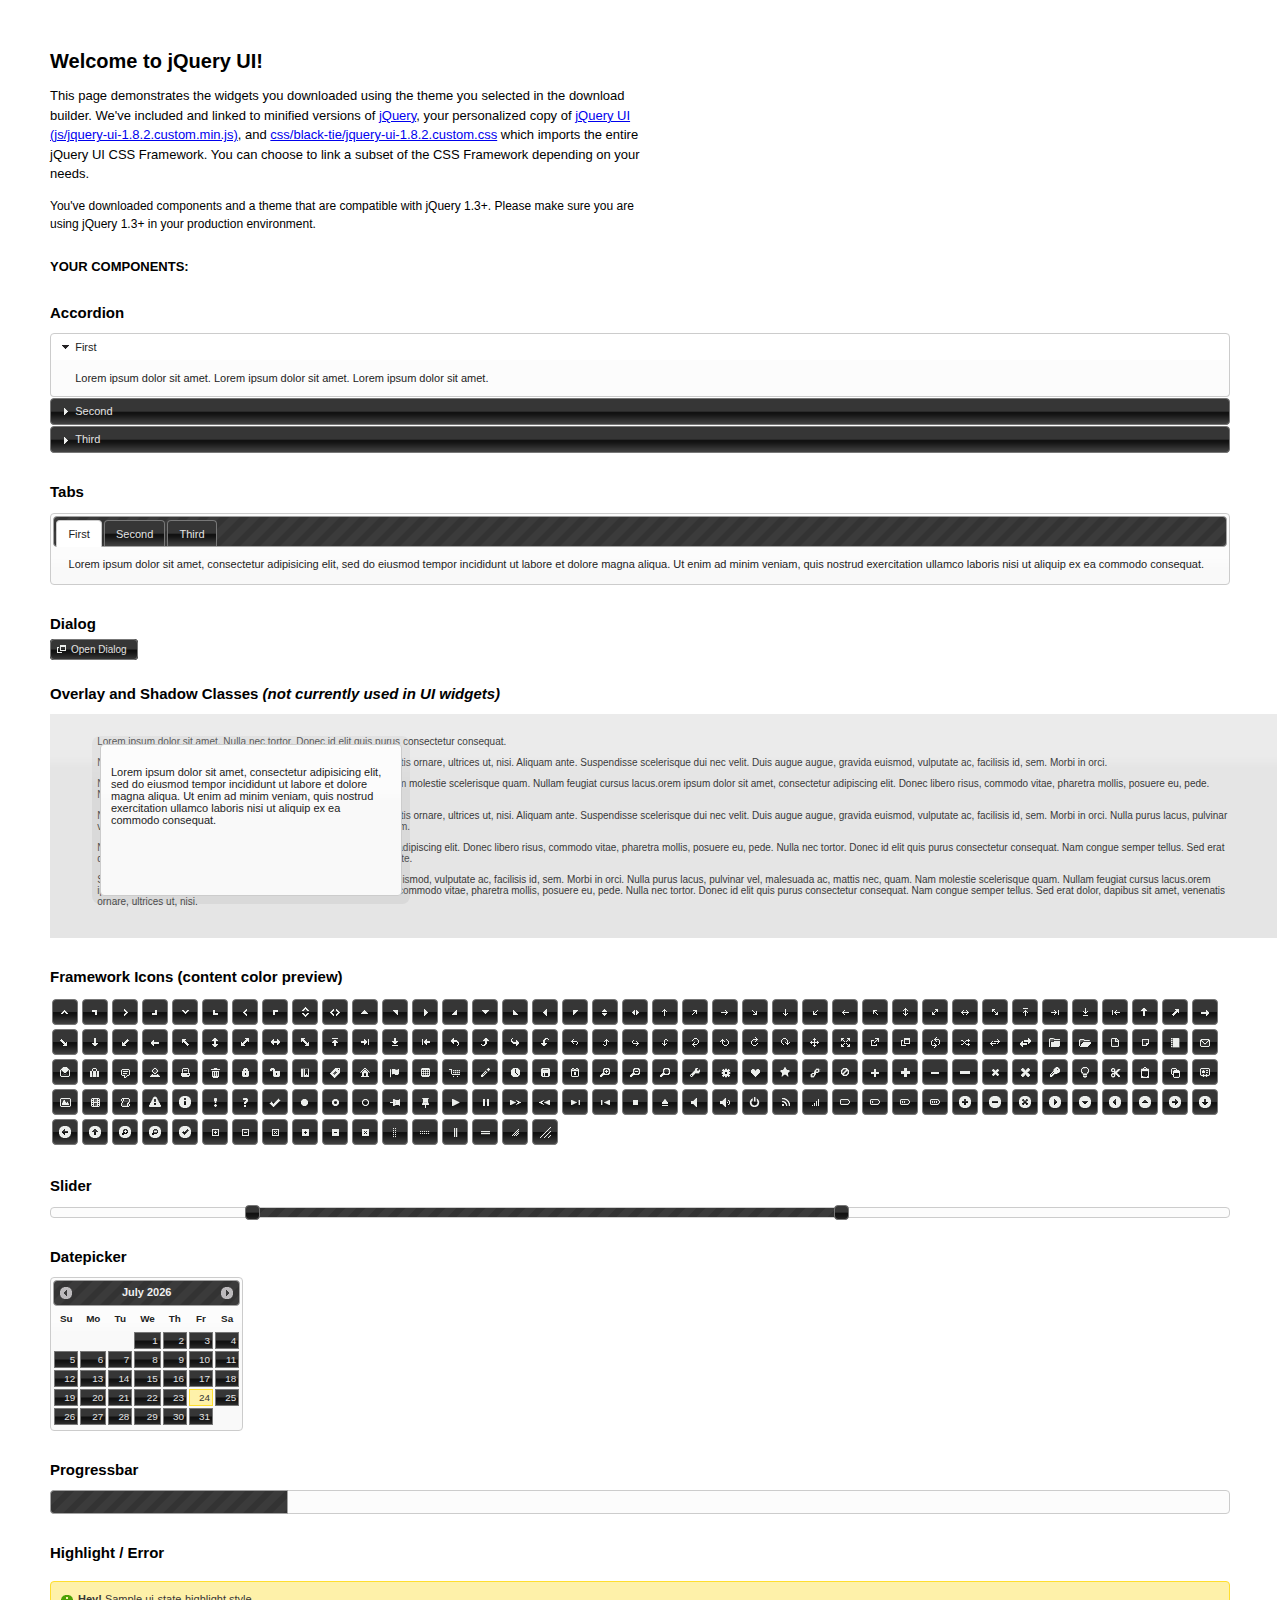
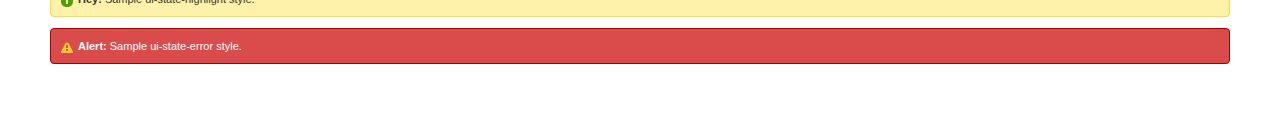
<file: jquery-ui.html>
<!DOCTYPE html>
<html>
	<head>
		<meta http-equiv="Content-Type" content="text/html; charset=iso-8859-1" />
		<title>jQuery UI Example Page</title>
		<link type="text/css" href="css/black-tie/jquery-ui-1.8.2.custom.css" rel="stylesheet" />	
		<script src="js/lib/jquery-1.4.2.js" type="text/javascript" charset="utf-8"></script>
		<script type="text/javascript" src="js/lib/jquery-ui-1.8.2.custom.min.js"></script>
		<script type="text/javascript">
			$(function(){

				// Accordion
				$("#accordion").accordion({ header: "h3" });
	
				// Tabs
				$('#tabs').tabs();
	

				// Dialog			
				$('#dialog').dialog({
					autoOpen: false,
					width: 600,
					buttons: {
						"Ok": function() { 
							$(this).dialog("close"); 
						}, 
						"Cancel": function() { 
							$(this).dialog("close"); 
						} 
					}
				});
				
				// Dialog Link
				$('#dialog_link').click(function(){
					$('#dialog').dialog('open');
					return false;
				});

				// Datepicker
				$('#datepicker').datepicker({
					inline: true
				});
				
				// Slider
				$('#slider').slider({
					range: true,
					values: [17, 67]
				});
				
				// Progressbar
				$("#progressbar").progressbar({
					value: 20 
				});
				
				//hover states on the static widgets
				$('#dialog_link, ul#icons li').hover(
					function() { $(this).addClass('ui-state-hover'); }, 
					function() { $(this).removeClass('ui-state-hover'); }
				);
				
			});
		</script>
		<style type="text/css">
			/*demo page css*/
			body{ font: 62.5% "Trebuchet MS", sans-serif; margin: 50px;}
			.demoHeaders { margin-top: 2em; }
			#dialog_link {padding: .4em 1em .4em 20px;text-decoration: none;position: relative;}
			#dialog_link span.ui-icon {margin: 0 5px 0 0;position: absolute;left: .2em;top: 50%;margin-top: -8px;}
			ul#icons {margin: 0; padding: 0;}
			ul#icons li {margin: 2px; position: relative; padding: 4px 0; cursor: pointer; float: left;  list-style: none;}
			ul#icons span.ui-icon {float: left; margin: 0 4px;}
		</style>	
	</head>
	<body>
	<h1>Welcome to jQuery UI!</h1>
	<p style="font-size: 1.3em; line-height: 1.5; margin: 1em 0; width: 50%;">This page demonstrates the widgets you downloaded using the theme you selected in the download builder. We've included and linked to minified versions of <a href="js/jquery-1.4.2.min.js">jQuery</a>, your personalized copy of <a href="js/jquery-ui-1.8.2.custom.min.js">jQuery UI (js/jquery-ui-1.8.2.custom.min.js)</a>, and <a href="css/black-tie/jquery-ui-1.8.2.custom.css">css/black-tie/jquery-ui-1.8.2.custom.css</a> which imports the entire jQuery UI CSS Framework. You can choose to link a subset of the CSS Framework depending on your needs. </p>
	<p style="font-size: 1.2em; line-height: 1.5; margin: 1em 0; width: 50%;">You've downloaded components and a theme that are compatible with jQuery 1.3+. Please make sure you are using jQuery 1.3+ in your production environment.</p>	

	<p style="font-weight: bold; margin: 2em 0 1em; font-size: 1.3em;">YOUR COMPONENTS:</p>
		
		<!-- Accordion -->
		<h2 class="demoHeaders">Accordion</h2>
		<div id="accordion">
			<div>
				<h3><a href="#">First</a></h3>
				<div>Lorem ipsum dolor sit amet. Lorem ipsum dolor sit amet. Lorem ipsum dolor sit amet.</div>
			</div>
			<div>
				<h3><a href="#">Second</a></h3>
				<div>Phasellus mattis tincidunt nibh.</div>
			</div>
			<div>
				<h3><a href="#">Third</a></h3>
				<div>Nam dui erat, auctor a, dignissim quis.</div>
			</div>
		</div>
	
		<!-- Tabs -->
		<h2 class="demoHeaders">Tabs</h2>
		<div id="tabs">
			<ul>
				<li><a href="#tabs-1">First</a></li>
				<li><a href="#tabs-2">Second</a></li>
				<li><a href="#tabs-3">Third</a></li>
			</ul>
			<div id="tabs-1">Lorem ipsum dolor sit amet, consectetur adipisicing elit, sed do eiusmod tempor incididunt ut labore et dolore magna aliqua. Ut enim ad minim veniam, quis nostrud exercitation ullamco laboris nisi ut aliquip ex ea commodo consequat.</div>
			<div id="tabs-2">Phasellus mattis tincidunt nibh. Cras orci urna, blandit id, pretium vel, aliquet ornare, felis. Maecenas scelerisque sem non nisl. Fusce sed lorem in enim dictum bibendum.</div>
			<div id="tabs-3">Nam dui erat, auctor a, dignissim quis, sollicitudin eu, felis. Pellentesque nisi urna, interdum eget, sagittis et, consequat vestibulum, lacus. Mauris porttitor ullamcorper augue.</div>
		</div>
	
		<!-- Dialog NOTE: Dialog is not generated by UI in this demo so it can be visually styled in themeroller-->
		<h2 class="demoHeaders">Dialog</h2>
		<p><a href="#" id="dialog_link" class="ui-state-default ui-corner-all"><span class="ui-icon ui-icon-newwin"></span>Open Dialog</a></p>
		
		
		<h2 class="demoHeaders">Overlay and Shadow Classes <em>(not currently used in UI widgets)</em></h2>
		<div style="position: relative; width: 96%; height: 200px; padding:1% 4%; overflow:hidden;" class="fakewindowcontain">
			<p>Lorem ipsum dolor sit amet,  Nulla nec tortor. Donec id elit quis purus consectetur consequat. </p><p>Nam congue semper tellus. Sed erat dolor, dapibus sit amet, venenatis ornare, ultrices ut, nisi. Aliquam ante. Suspendisse scelerisque dui nec velit. Duis augue augue, gravida euismod, vulputate ac, facilisis id, sem. Morbi in orci. </p><p>Nulla purus lacus, pulvinar vel, malesuada ac, mattis nec, quam. Nam molestie scelerisque quam. Nullam feugiat cursus lacus.orem ipsum dolor sit amet, consectetur adipiscing elit. Donec libero risus, commodo vitae, pharetra mollis, posuere eu, pede. Nulla nec tortor. Donec id elit quis purus consectetur consequat. </p><p>Nam congue semper tellus. Sed erat dolor, dapibus sit amet, venenatis ornare, ultrices ut, nisi. Aliquam ante. Suspendisse scelerisque dui nec velit. Duis augue augue, gravida euismod, vulputate ac, facilisis id, sem. Morbi in orci. Nulla purus lacus, pulvinar vel, malesuada ac, mattis nec, quam. Nam molestie scelerisque quam. </p><p>Nullam feugiat cursus lacus.orem ipsum dolor sit amet, consectetur adipiscing elit. Donec libero risus, commodo vitae, pharetra mollis, posuere eu, pede. Nulla nec tortor. Donec id elit quis purus consectetur consequat. Nam congue semper tellus. Sed erat dolor, dapibus sit amet, venenatis ornare, ultrices ut, nisi. Aliquam ante. </p><p>Suspendisse scelerisque dui nec velit. Duis augue augue, gravida euismod, vulputate ac, facilisis id, sem. Morbi in orci. Nulla purus lacus, pulvinar vel, malesuada ac, mattis nec, quam. Nam molestie scelerisque quam. Nullam feugiat cursus lacus.orem ipsum dolor sit amet, consectetur adipiscing elit. Donec libero risus, commodo vitae, pharetra mollis, posuere eu, pede. Nulla nec tortor. Donec id elit quis purus consectetur consequat. Nam congue semper tellus. Sed erat dolor, dapibus sit amet, venenatis ornare, ultrices ut, nisi. </p>
			
			<!-- ui-dialog -->
			<div class="ui-overlay"><div class="ui-widget-overlay"></div><div class="ui-widget-shadow ui-corner-all" style="width: 302px; height: 152px; position: absolute; left: 50px; top: 30px;"></div></div>
			<div style="position: absolute; width: 280px; height: 130px;left: 50px; top: 30px; padding: 10px;" class="ui-widget ui-widget-content ui-corner-all">
				<div class="ui-dialog-content ui-widget-content" style="background: none; border: 0;">
					<p>Lorem ipsum dolor sit amet, consectetur adipisicing elit, sed do eiusmod tempor incididunt ut labore et dolore magna aliqua. Ut enim ad minim veniam, quis nostrud exercitation ullamco laboris nisi ut aliquip ex ea commodo consequat.</p>
				</div>
			</div>
		
		</div>

		
		<!-- ui-dialog -->
		<div id="dialog" title="Dialog Title">
			<p>Lorem ipsum dolor sit amet, consectetur adipisicing elit, sed do eiusmod tempor incididunt ut labore et dolore magna aliqua. Ut enim ad minim veniam, quis nostrud exercitation ullamco laboris nisi ut aliquip ex ea commodo consequat.</p>
		</div>
			
				
				
		<h2 class="demoHeaders">Framework Icons (content color preview)</h2>
		<ul id="icons" class="ui-widget ui-helper-clearfix">
		
		<li class="ui-state-default ui-corner-all" title=".ui-icon-carat-1-n"><span class="ui-icon ui-icon-carat-1-n"></span></li>
		<li class="ui-state-default ui-corner-all" title=".ui-icon-carat-1-ne"><span class="ui-icon ui-icon-carat-1-ne"></span></li>
		<li class="ui-state-default ui-corner-all" title=".ui-icon-carat-1-e"><span class="ui-icon ui-icon-carat-1-e"></span></li>
		
		<li class="ui-state-default ui-corner-all" title=".ui-icon-carat-1-se"><span class="ui-icon ui-icon-carat-1-se"></span></li>
		<li class="ui-state-default ui-corner-all" title=".ui-icon-carat-1-s"><span class="ui-icon ui-icon-carat-1-s"></span></li>
		<li class="ui-state-default ui-corner-all" title=".ui-icon-carat-1-sw"><span class="ui-icon ui-icon-carat-1-sw"></span></li>
		<li class="ui-state-default ui-corner-all" title=".ui-icon-carat-1-w"><span class="ui-icon ui-icon-carat-1-w"></span></li>
		<li class="ui-state-default ui-corner-all" title=".ui-icon-carat-1-nw"><span class="ui-icon ui-icon-carat-1-nw"></span></li>
		<li class="ui-state-default ui-corner-all" title=".ui-icon-carat-2-n-s"><span class="ui-icon ui-icon-carat-2-n-s"></span></li>
		<li class="ui-state-default ui-corner-all" title=".ui-icon-carat-2-e-w"><span class="ui-icon ui-icon-carat-2-e-w"></span></li>
		<li class="ui-state-default ui-corner-all" title=".ui-icon-triangle-1-n"><span class="ui-icon ui-icon-triangle-1-n"></span></li>
		<li class="ui-state-default ui-corner-all" title=".ui-icon-triangle-1-ne"><span class="ui-icon ui-icon-triangle-1-ne"></span></li>
		
		<li class="ui-state-default ui-corner-all" title=".ui-icon-triangle-1-e"><span class="ui-icon ui-icon-triangle-1-e"></span></li>
		<li class="ui-state-default ui-corner-all" title=".ui-icon-triangle-1-se"><span class="ui-icon ui-icon-triangle-1-se"></span></li>
		<li class="ui-state-default ui-corner-all" title=".ui-icon-triangle-1-s"><span class="ui-icon ui-icon-triangle-1-s"></span></li>
		<li class="ui-state-default ui-corner-all" title=".ui-icon-triangle-1-sw"><span class="ui-icon ui-icon-triangle-1-sw"></span></li>
		<li class="ui-state-default ui-corner-all" title=".ui-icon-triangle-1-w"><span class="ui-icon ui-icon-triangle-1-w"></span></li>
		<li class="ui-state-default ui-corner-all" title=".ui-icon-triangle-1-nw"><span class="ui-icon ui-icon-triangle-1-nw"></span></li>
		<li class="ui-state-default ui-corner-all" title=".ui-icon-triangle-2-n-s"><span class="ui-icon ui-icon-triangle-2-n-s"></span></li>
		<li class="ui-state-default ui-corner-all" title=".ui-icon-triangle-2-e-w"><span class="ui-icon ui-icon-triangle-2-e-w"></span></li>
		<li class="ui-state-default ui-corner-all" title=".ui-icon-arrow-1-n"><span class="ui-icon ui-icon-arrow-1-n"></span></li>
		
		<li class="ui-state-default ui-corner-all" title=".ui-icon-arrow-1-ne"><span class="ui-icon ui-icon-arrow-1-ne"></span></li>
		<li class="ui-state-default ui-corner-all" title=".ui-icon-arrow-1-e"><span class="ui-icon ui-icon-arrow-1-e"></span></li>
		<li class="ui-state-default ui-corner-all" title=".ui-icon-arrow-1-se"><span class="ui-icon ui-icon-arrow-1-se"></span></li>
		<li class="ui-state-default ui-corner-all" title=".ui-icon-arrow-1-s"><span class="ui-icon ui-icon-arrow-1-s"></span></li>
		<li class="ui-state-default ui-corner-all" title=".ui-icon-arrow-1-sw"><span class="ui-icon ui-icon-arrow-1-sw"></span></li>
		<li class="ui-state-default ui-corner-all" title=".ui-icon-arrow-1-w"><span class="ui-icon ui-icon-arrow-1-w"></span></li>
		<li class="ui-state-default ui-corner-all" title=".ui-icon-arrow-1-nw"><span class="ui-icon ui-icon-arrow-1-nw"></span></li>
		<li class="ui-state-default ui-corner-all" title=".ui-icon-arrow-2-n-s"><span class="ui-icon ui-icon-arrow-2-n-s"></span></li>
		<li class="ui-state-default ui-corner-all" title=".ui-icon-arrow-2-ne-sw"><span class="ui-icon ui-icon-arrow-2-ne-sw"></span></li>
		
		<li class="ui-state-default ui-corner-all" title=".ui-icon-arrow-2-e-w"><span class="ui-icon ui-icon-arrow-2-e-w"></span></li>
		<li class="ui-state-default ui-corner-all" title=".ui-icon-arrow-2-se-nw"><span class="ui-icon ui-icon-arrow-2-se-nw"></span></li>
		<li class="ui-state-default ui-corner-all" title=".ui-icon-arrowstop-1-n"><span class="ui-icon ui-icon-arrowstop-1-n"></span></li>
		<li class="ui-state-default ui-corner-all" title=".ui-icon-arrowstop-1-e"><span class="ui-icon ui-icon-arrowstop-1-e"></span></li>
		<li class="ui-state-default ui-corner-all" title=".ui-icon-arrowstop-1-s"><span class="ui-icon ui-icon-arrowstop-1-s"></span></li>
		<li class="ui-state-default ui-corner-all" title=".ui-icon-arrowstop-1-w"><span class="ui-icon ui-icon-arrowstop-1-w"></span></li>
		<li class="ui-state-default ui-corner-all" title=".ui-icon-arrowthick-1-n"><span class="ui-icon ui-icon-arrowthick-1-n"></span></li>
		<li class="ui-state-default ui-corner-all" title=".ui-icon-arrowthick-1-ne"><span class="ui-icon ui-icon-arrowthick-1-ne"></span></li>
		<li class="ui-state-default ui-corner-all" title=".ui-icon-arrowthick-1-e"><span class="ui-icon ui-icon-arrowthick-1-e"></span></li>
		
		<li class="ui-state-default ui-corner-all" title=".ui-icon-arrowthick-1-se"><span class="ui-icon ui-icon-arrowthick-1-se"></span></li>
		<li class="ui-state-default ui-corner-all" title=".ui-icon-arrowthick-1-s"><span class="ui-icon ui-icon-arrowthick-1-s"></span></li>
		<li class="ui-state-default ui-corner-all" title=".ui-icon-arrowthick-1-sw"><span class="ui-icon ui-icon-arrowthick-1-sw"></span></li>
		<li class="ui-state-default ui-corner-all" title=".ui-icon-arrowthick-1-w"><span class="ui-icon ui-icon-arrowthick-1-w"></span></li>
		<li class="ui-state-default ui-corner-all" title=".ui-icon-arrowthick-1-nw"><span class="ui-icon ui-icon-arrowthick-1-nw"></span></li>
		<li class="ui-state-default ui-corner-all" title=".ui-icon-arrowthick-2-n-s"><span class="ui-icon ui-icon-arrowthick-2-n-s"></span></li>
		<li class="ui-state-default ui-corner-all" title=".ui-icon-arrowthick-2-ne-sw"><span class="ui-icon ui-icon-arrowthick-2-ne-sw"></span></li>
		<li class="ui-state-default ui-corner-all" title=".ui-icon-arrowthick-2-e-w"><span class="ui-icon ui-icon-arrowthick-2-e-w"></span></li>
		<li class="ui-state-default ui-corner-all" title=".ui-icon-arrowthick-2-se-nw"><span class="ui-icon ui-icon-arrowthick-2-se-nw"></span></li>
		
		<li class="ui-state-default ui-corner-all" title=".ui-icon-arrowthickstop-1-n"><span class="ui-icon ui-icon-arrowthickstop-1-n"></span></li>
		<li class="ui-state-default ui-corner-all" title=".ui-icon-arrowthickstop-1-e"><span class="ui-icon ui-icon-arrowthickstop-1-e"></span></li>
		<li class="ui-state-default ui-corner-all" title=".ui-icon-arrowthickstop-1-s"><span class="ui-icon ui-icon-arrowthickstop-1-s"></span></li>
		<li class="ui-state-default ui-corner-all" title=".ui-icon-arrowthickstop-1-w"><span class="ui-icon ui-icon-arrowthickstop-1-w"></span></li>
		<li class="ui-state-default ui-corner-all" title=".ui-icon-arrowreturnthick-1-w"><span class="ui-icon ui-icon-arrowreturnthick-1-w"></span></li>
		<li class="ui-state-default ui-corner-all" title=".ui-icon-arrowreturnthick-1-n"><span class="ui-icon ui-icon-arrowreturnthick-1-n"></span></li>
		<li class="ui-state-default ui-corner-all" title=".ui-icon-arrowreturnthick-1-e"><span class="ui-icon ui-icon-arrowreturnthick-1-e"></span></li>
		<li class="ui-state-default ui-corner-all" title=".ui-icon-arrowreturnthick-1-s"><span class="ui-icon ui-icon-arrowreturnthick-1-s"></span></li>
		<li class="ui-state-default ui-corner-all" title=".ui-icon-arrowreturn-1-w"><span class="ui-icon ui-icon-arrowreturn-1-w"></span></li>
		
		<li class="ui-state-default ui-corner-all" title=".ui-icon-arrowreturn-1-n"><span class="ui-icon ui-icon-arrowreturn-1-n"></span></li>
		<li class="ui-state-default ui-corner-all" title=".ui-icon-arrowreturn-1-e"><span class="ui-icon ui-icon-arrowreturn-1-e"></span></li>
		<li class="ui-state-default ui-corner-all" title=".ui-icon-arrowreturn-1-s"><span class="ui-icon ui-icon-arrowreturn-1-s"></span></li>
		<li class="ui-state-default ui-corner-all" title=".ui-icon-arrowrefresh-1-w"><span class="ui-icon ui-icon-arrowrefresh-1-w"></span></li>
		<li class="ui-state-default ui-corner-all" title=".ui-icon-arrowrefresh-1-n"><span class="ui-icon ui-icon-arrowrefresh-1-n"></span></li>
		<li class="ui-state-default ui-corner-all" title=".ui-icon-arrowrefresh-1-e"><span class="ui-icon ui-icon-arrowrefresh-1-e"></span></li>
		<li class="ui-state-default ui-corner-all" title=".ui-icon-arrowrefresh-1-s"><span class="ui-icon ui-icon-arrowrefresh-1-s"></span></li>
		<li class="ui-state-default ui-corner-all" title=".ui-icon-arrow-4"><span class="ui-icon ui-icon-arrow-4"></span></li>
		<li class="ui-state-default ui-corner-all" title=".ui-icon-arrow-4-diag"><span class="ui-icon ui-icon-arrow-4-diag"></span></li>
		
		<li class="ui-state-default ui-corner-all" title=".ui-icon-extlink"><span class="ui-icon ui-icon-extlink"></span></li>
		<li class="ui-state-default ui-corner-all" title=".ui-icon-newwin"><span class="ui-icon ui-icon-newwin"></span></li>
		<li class="ui-state-default ui-corner-all" title=".ui-icon-refresh"><span class="ui-icon ui-icon-refresh"></span></li>
		<li class="ui-state-default ui-corner-all" title=".ui-icon-shuffle"><span class="ui-icon ui-icon-shuffle"></span></li>
		<li class="ui-state-default ui-corner-all" title=".ui-icon-transfer-e-w"><span class="ui-icon ui-icon-transfer-e-w"></span></li>
		<li class="ui-state-default ui-corner-all" title=".ui-icon-transferthick-e-w"><span class="ui-icon ui-icon-transferthick-e-w"></span></li>
		<li class="ui-state-default ui-corner-all" title=".ui-icon-folder-collapsed"><span class="ui-icon ui-icon-folder-collapsed"></span></li>
		<li class="ui-state-default ui-corner-all" title=".ui-icon-folder-open"><span class="ui-icon ui-icon-folder-open"></span></li>
		<li class="ui-state-default ui-corner-all" title=".ui-icon-document"><span class="ui-icon ui-icon-document"></span></li>
		
		<li class="ui-state-default ui-corner-all" title=".ui-icon-document-b"><span class="ui-icon ui-icon-document-b"></span></li>
		<li class="ui-state-default ui-corner-all" title=".ui-icon-note"><span class="ui-icon ui-icon-note"></span></li>
		<li class="ui-state-default ui-corner-all" title=".ui-icon-mail-closed"><span class="ui-icon ui-icon-mail-closed"></span></li>
		<li class="ui-state-default ui-corner-all" title=".ui-icon-mail-open"><span class="ui-icon ui-icon-mail-open"></span></li>
		<li class="ui-state-default ui-corner-all" title=".ui-icon-suitcase"><span class="ui-icon ui-icon-suitcase"></span></li>
		<li class="ui-state-default ui-corner-all" title=".ui-icon-comment"><span class="ui-icon ui-icon-comment"></span></li>
		<li class="ui-state-default ui-corner-all" title=".ui-icon-person"><span class="ui-icon ui-icon-person"></span></li>
		<li class="ui-state-default ui-corner-all" title=".ui-icon-print"><span class="ui-icon ui-icon-print"></span></li>
		<li class="ui-state-default ui-corner-all" title=".ui-icon-trash"><span class="ui-icon ui-icon-trash"></span></li>
		
		<li class="ui-state-default ui-corner-all" title=".ui-icon-locked"><span class="ui-icon ui-icon-locked"></span></li>
		<li class="ui-state-default ui-corner-all" title=".ui-icon-unlocked"><span class="ui-icon ui-icon-unlocked"></span></li>
		<li class="ui-state-default ui-corner-all" title=".ui-icon-bookmark"><span class="ui-icon ui-icon-bookmark"></span></li>
		<li class="ui-state-default ui-corner-all" title=".ui-icon-tag"><span class="ui-icon ui-icon-tag"></span></li>
		<li class="ui-state-default ui-corner-all" title=".ui-icon-home"><span class="ui-icon ui-icon-home"></span></li>
		<li class="ui-state-default ui-corner-all" title=".ui-icon-flag"><span class="ui-icon ui-icon-flag"></span></li>
		<li class="ui-state-default ui-corner-all" title=".ui-icon-calculator"><span class="ui-icon ui-icon-calculator"></span></li>
		<li class="ui-state-default ui-corner-all" title=".ui-icon-cart"><span class="ui-icon ui-icon-cart"></span></li>
		<li class="ui-state-default ui-corner-all" title=".ui-icon-pencil"><span class="ui-icon ui-icon-pencil"></span></li>
		
		<li class="ui-state-default ui-corner-all" title=".ui-icon-clock"><span class="ui-icon ui-icon-clock"></span></li>
		<li class="ui-state-default ui-corner-all" title=".ui-icon-disk"><span class="ui-icon ui-icon-disk"></span></li>
		<li class="ui-state-default ui-corner-all" title=".ui-icon-calendar"><span class="ui-icon ui-icon-calendar"></span></li>
		<li class="ui-state-default ui-corner-all" title=".ui-icon-zoomin"><span class="ui-icon ui-icon-zoomin"></span></li>
		<li class="ui-state-default ui-corner-all" title=".ui-icon-zoomout"><span class="ui-icon ui-icon-zoomout"></span></li>
		<li class="ui-state-default ui-corner-all" title=".ui-icon-search"><span class="ui-icon ui-icon-search"></span></li>
		<li class="ui-state-default ui-corner-all" title=".ui-icon-wrench"><span class="ui-icon ui-icon-wrench"></span></li>
		<li class="ui-state-default ui-corner-all" title=".ui-icon-gear"><span class="ui-icon ui-icon-gear"></span></li>
		<li class="ui-state-default ui-corner-all" title=".ui-icon-heart"><span class="ui-icon ui-icon-heart"></span></li>
		
		<li class="ui-state-default ui-corner-all" title=".ui-icon-star"><span class="ui-icon ui-icon-star"></span></li>
		<li class="ui-state-default ui-corner-all" title=".ui-icon-link"><span class="ui-icon ui-icon-link"></span></li>
		<li class="ui-state-default ui-corner-all" title=".ui-icon-cancel"><span class="ui-icon ui-icon-cancel"></span></li>
		<li class="ui-state-default ui-corner-all" title=".ui-icon-plus"><span class="ui-icon ui-icon-plus"></span></li>
		<li class="ui-state-default ui-corner-all" title=".ui-icon-plusthick"><span class="ui-icon ui-icon-plusthick"></span></li>
		<li class="ui-state-default ui-corner-all" title=".ui-icon-minus"><span class="ui-icon ui-icon-minus"></span></li>
		<li class="ui-state-default ui-corner-all" title=".ui-icon-minusthick"><span class="ui-icon ui-icon-minusthick"></span></li>
		<li class="ui-state-default ui-corner-all" title=".ui-icon-close"><span class="ui-icon ui-icon-close"></span></li>
		<li class="ui-state-default ui-corner-all" title=".ui-icon-closethick"><span class="ui-icon ui-icon-closethick"></span></li>
		
		<li class="ui-state-default ui-corner-all" title=".ui-icon-key"><span class="ui-icon ui-icon-key"></span></li>
		<li class="ui-state-default ui-corner-all" title=".ui-icon-lightbulb"><span class="ui-icon ui-icon-lightbulb"></span></li>
		<li class="ui-state-default ui-corner-all" title=".ui-icon-scissors"><span class="ui-icon ui-icon-scissors"></span></li>
		<li class="ui-state-default ui-corner-all" title=".ui-icon-clipboard"><span class="ui-icon ui-icon-clipboard"></span></li>
		<li class="ui-state-default ui-corner-all" title=".ui-icon-copy"><span class="ui-icon ui-icon-copy"></span></li>
		<li class="ui-state-default ui-corner-all" title=".ui-icon-contact"><span class="ui-icon ui-icon-contact"></span></li>
		<li class="ui-state-default ui-corner-all" title=".ui-icon-image"><span class="ui-icon ui-icon-image"></span></li>
		<li class="ui-state-default ui-corner-all" title=".ui-icon-video"><span class="ui-icon ui-icon-video"></span></li>
		<li class="ui-state-default ui-corner-all" title=".ui-icon-script"><span class="ui-icon ui-icon-script"></span></li>
		<li class="ui-state-default ui-corner-all" title=".ui-icon-alert"><span class="ui-icon ui-icon-alert"></span></li>
		
		<li class="ui-state-default ui-corner-all" title=".ui-icon-info"><span class="ui-icon ui-icon-info"></span></li>
		<li class="ui-state-default ui-corner-all" title=".ui-icon-notice"><span class="ui-icon ui-icon-notice"></span></li>
		<li class="ui-state-default ui-corner-all" title=".ui-icon-help"><span class="ui-icon ui-icon-help"></span></li>
		<li class="ui-state-default ui-corner-all" title=".ui-icon-check"><span class="ui-icon ui-icon-check"></span></li>
		<li class="ui-state-default ui-corner-all" title=".ui-icon-bullet"><span class="ui-icon ui-icon-bullet"></span></li>
		<li class="ui-state-default ui-corner-all" title=".ui-icon-radio-off"><span class="ui-icon ui-icon-radio-off"></span></li>
		<li class="ui-state-default ui-corner-all" title=".ui-icon-radio-on"><span class="ui-icon ui-icon-radio-on"></span></li>
		<li class="ui-state-default ui-corner-all" title=".ui-icon-pin-w"><span class="ui-icon ui-icon-pin-w"></span></li>
		<li class="ui-state-default ui-corner-all" title=".ui-icon-pin-s"><span class="ui-icon ui-icon-pin-s"></span></li>
		<li class="ui-state-default ui-corner-all" title=".ui-icon-play"><span class="ui-icon ui-icon-play"></span></li>
		<li class="ui-state-default ui-corner-all" title=".ui-icon-pause"><span class="ui-icon ui-icon-pause"></span></li>
		
		<li class="ui-state-default ui-corner-all" title=".ui-icon-seek-next"><span class="ui-icon ui-icon-seek-next"></span></li>
		<li class="ui-state-default ui-corner-all" title=".ui-icon-seek-prev"><span class="ui-icon ui-icon-seek-prev"></span></li>
		<li class="ui-state-default ui-corner-all" title=".ui-icon-seek-end"><span class="ui-icon ui-icon-seek-end"></span></li>
		<li class="ui-state-default ui-corner-all" title=".ui-icon-seek-first"><span class="ui-icon ui-icon-seek-first"></span></li>
		<li class="ui-state-default ui-corner-all" title=".ui-icon-stop"><span class="ui-icon ui-icon-stop"></span></li>
		<li class="ui-state-default ui-corner-all" title=".ui-icon-eject"><span class="ui-icon ui-icon-eject"></span></li>
		<li class="ui-state-default ui-corner-all" title=".ui-icon-volume-off"><span class="ui-icon ui-icon-volume-off"></span></li>
		<li class="ui-state-default ui-corner-all" title=".ui-icon-volume-on"><span class="ui-icon ui-icon-volume-on"></span></li>
		<li class="ui-state-default ui-corner-all" title=".ui-icon-power"><span class="ui-icon ui-icon-power"></span></li>
		
		<li class="ui-state-default ui-corner-all" title=".ui-icon-signal-diag"><span class="ui-icon ui-icon-signal-diag"></span></li>
		<li class="ui-state-default ui-corner-all" title=".ui-icon-signal"><span class="ui-icon ui-icon-signal"></span></li>
		<li class="ui-state-default ui-corner-all" title=".ui-icon-battery-0"><span class="ui-icon ui-icon-battery-0"></span></li>
		<li class="ui-state-default ui-corner-all" title=".ui-icon-battery-1"><span class="ui-icon ui-icon-battery-1"></span></li>
		<li class="ui-state-default ui-corner-all" title=".ui-icon-battery-2"><span class="ui-icon ui-icon-battery-2"></span></li>
		<li class="ui-state-default ui-corner-all" title=".ui-icon-battery-3"><span class="ui-icon ui-icon-battery-3"></span></li>
		<li class="ui-state-default ui-corner-all" title=".ui-icon-circle-plus"><span class="ui-icon ui-icon-circle-plus"></span></li>
		<li class="ui-state-default ui-corner-all" title=".ui-icon-circle-minus"><span class="ui-icon ui-icon-circle-minus"></span></li>
		<li class="ui-state-default ui-corner-all" title=".ui-icon-circle-close"><span class="ui-icon ui-icon-circle-close"></span></li>
		
		<li class="ui-state-default ui-corner-all" title=".ui-icon-circle-triangle-e"><span class="ui-icon ui-icon-circle-triangle-e"></span></li>
		<li class="ui-state-default ui-corner-all" title=".ui-icon-circle-triangle-s"><span class="ui-icon ui-icon-circle-triangle-s"></span></li>
		<li class="ui-state-default ui-corner-all" title=".ui-icon-circle-triangle-w"><span class="ui-icon ui-icon-circle-triangle-w"></span></li>
		<li class="ui-state-default ui-corner-all" title=".ui-icon-circle-triangle-n"><span class="ui-icon ui-icon-circle-triangle-n"></span></li>
		<li class="ui-state-default ui-corner-all" title=".ui-icon-circle-arrow-e"><span class="ui-icon ui-icon-circle-arrow-e"></span></li>
		<li class="ui-state-default ui-corner-all" title=".ui-icon-circle-arrow-s"><span class="ui-icon ui-icon-circle-arrow-s"></span></li>
		<li class="ui-state-default ui-corner-all" title=".ui-icon-circle-arrow-w"><span class="ui-icon ui-icon-circle-arrow-w"></span></li>
		<li class="ui-state-default ui-corner-all" title=".ui-icon-circle-arrow-n"><span class="ui-icon ui-icon-circle-arrow-n"></span></li>
		<li class="ui-state-default ui-corner-all" title=".ui-icon-circle-zoomin"><span class="ui-icon ui-icon-circle-zoomin"></span></li>
		
		<li class="ui-state-default ui-corner-all" title=".ui-icon-circle-zoomout"><span class="ui-icon ui-icon-circle-zoomout"></span></li>
		<li class="ui-state-default ui-corner-all" title=".ui-icon-circle-check"><span class="ui-icon ui-icon-circle-check"></span></li>
		<li class="ui-state-default ui-corner-all" title=".ui-icon-circlesmall-plus"><span class="ui-icon ui-icon-circlesmall-plus"></span></li>
		<li class="ui-state-default ui-corner-all" title=".ui-icon-circlesmall-minus"><span class="ui-icon ui-icon-circlesmall-minus"></span></li>
		<li class="ui-state-default ui-corner-all" title=".ui-icon-circlesmall-close"><span class="ui-icon ui-icon-circlesmall-close"></span></li>
		<li class="ui-state-default ui-corner-all" title=".ui-icon-squaresmall-plus"><span class="ui-icon ui-icon-squaresmall-plus"></span></li>
		<li class="ui-state-default ui-corner-all" title=".ui-icon-squaresmall-minus"><span class="ui-icon ui-icon-squaresmall-minus"></span></li>
		<li class="ui-state-default ui-corner-all" title=".ui-icon-squaresmall-close"><span class="ui-icon ui-icon-squaresmall-close"></span></li>
		<li class="ui-state-default ui-corner-all" title=".ui-icon-grip-dotted-vertical"><span class="ui-icon ui-icon-grip-dotted-vertical"></span></li>
		
		<li class="ui-state-default ui-corner-all" title=".ui-icon-grip-dotted-horizontal"><span class="ui-icon ui-icon-grip-dotted-horizontal"></span></li>
		<li class="ui-state-default ui-corner-all" title=".ui-icon-grip-solid-vertical"><span class="ui-icon ui-icon-grip-solid-vertical"></span></li>
		<li class="ui-state-default ui-corner-all" title=".ui-icon-grip-solid-horizontal"><span class="ui-icon ui-icon-grip-solid-horizontal"></span></li>
		<li class="ui-state-default ui-corner-all" title=".ui-icon-gripsmall-diagonal-se"><span class="ui-icon ui-icon-gripsmall-diagonal-se"></span></li>
		<li class="ui-state-default ui-corner-all" title=".ui-icon-grip-diagonal-se"><span class="ui-icon ui-icon-grip-diagonal-se"></span></li>
		</ul>

	
		<!-- Slider -->
		<h2 class="demoHeaders">Slider</h2>
		<div id="slider"></div>
	
		<!-- Datepicker -->
		<h2 class="demoHeaders">Datepicker</h2>
		<div id="datepicker"></div>
	
		<!-- Progressbar -->
		<h2 class="demoHeaders">Progressbar</h2>	
		<div id="progressbar"></div>
			
		<!-- Highlight / Error -->
		<h2 class="demoHeaders">Highlight / Error</h2>
		<div class="ui-widget">
			<div class="ui-state-highlight ui-corner-all" style="margin-top: 20px; padding: 0 .7em;"> 
				<p><span class="ui-icon ui-icon-info" style="float: left; margin-right: .3em;"></span>
				<strong>Hey!</strong> Sample ui-state-highlight style.</p>
			</div>
		</div>
		<br/>
		<div class="ui-widget">
			<div class="ui-state-error ui-corner-all" style="padding: 0 .7em;"> 
				<p><span class="ui-icon ui-icon-alert" style="float: left; margin-right: .3em;"></span> 
				<strong>Alert:</strong> Sample ui-state-error style.</p>
			</div>
		</div>

	</body>
</html>
</file>
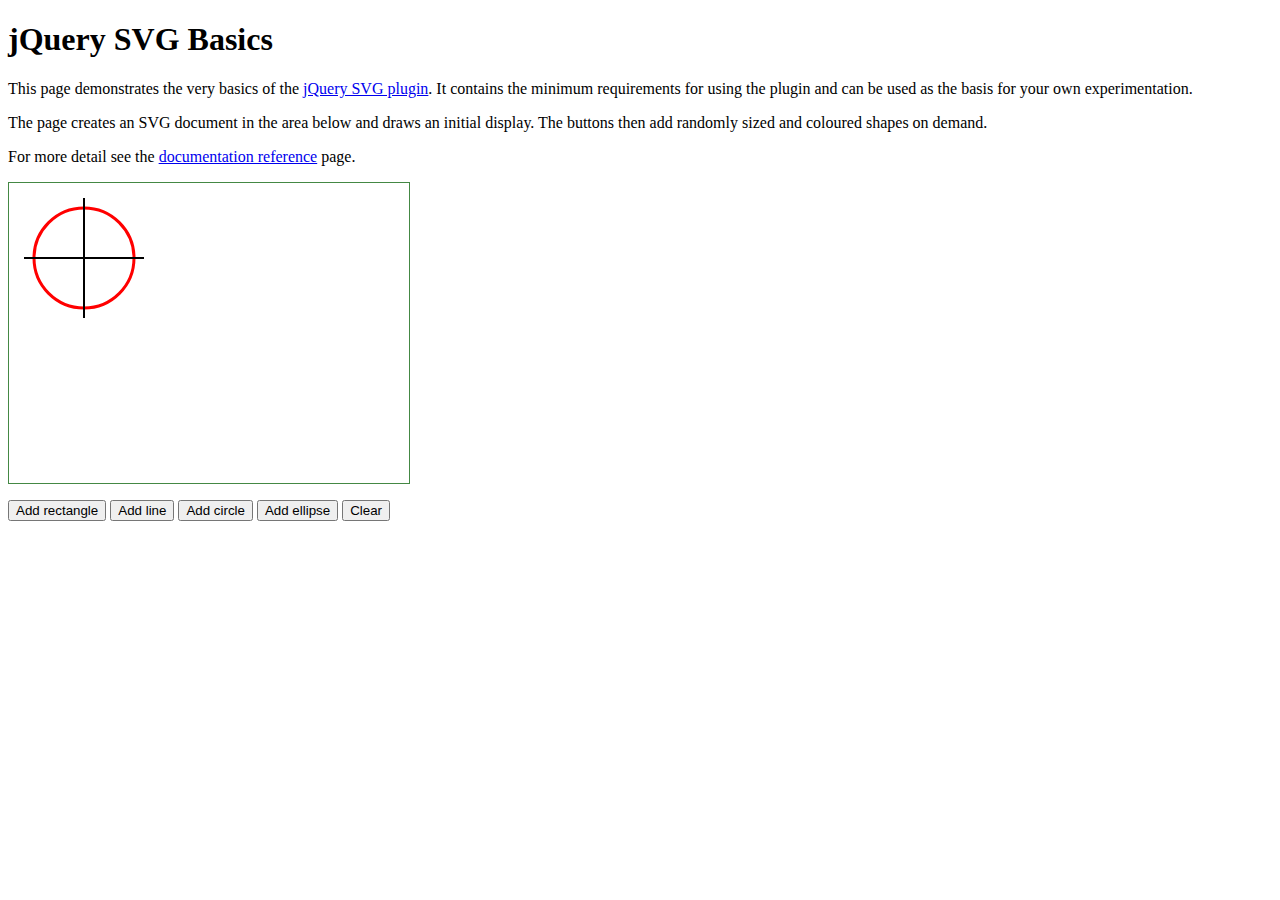
<file: svgBasics.html>
<!DOCTYPE HTML PUBLIC "-//W3C//DTD HTML 4.01//EN"
     "http://www.w3.org/TR/html4/strict.dtd">
<html>
<head>
<meta http-equiv="Content-Type" content="text/html;charset=utf-8">
<title>jQuery SVG Basics</title>
<link rel="stylesheet" href="css/jquery.svg.css" type="text/css" media="screen" title="no title" charset="utf-8">
<style type="text/css">
	#svgbasics { width: 400px; height: 300px; border: 1px solid #484; }
</style>
<script src="js/lib/jquery-1.4.2.js" type="text/javascript" charset="utf-8"></script>
<script src="js/lib/jquerysvg/jquery.svg.js" type="text/javascript" charset="utf-8"></script>

<script type="text/javascript">
$(function() {
	$('#svgbasics').svg({onLoad: drawInitial});
	$('button').click(drawShape);
});

function drawInitial(svg) {
	svg.circle(75, 75, 50, {fill: 'none', stroke: 'red', 'stroke-width': 3});
	var g = svg.group({stroke: 'black', 'stroke-width': 2});
	svg.line(g, 15, 75, 135, 75);
	svg.line(g, 75, 15, 75, 135);
}

var colours = ['purple', 'red', 'orange', 'yellow', 'lime', 'green', 'blue', 'navy', 'black'];

function drawShape() {
	var shape = this.id;
	var svg = $('#svgbasics').svg('get');
	if (shape == 'rect') {
		svg.rect(random(300), random(200), random(100) + 100, random(100) + 100,
			{fill: colours[random(9)], stroke: colours[random(9)],
			'stroke-width': random(5) + 1});
	}
	else if (shape == 'line') {
		svg.line(random(400), random(300), random(400), random(300),
			{stroke: colours[random(9)], 'stroke-width': random(5) + 1});
	}
	else if (shape == 'circle') {
		svg.circle(random(300) + 50, random(200) + 50, random(80) + 20,
			{fill: colours[random(9)], stroke: colours[random(9)],
			'stroke-width': random(5) + 1});
	}
	else if (shape == 'ellipse') {
		svg.ellipse(random(300) + 50, random(200) + 50, random(80) + 20, random(80) + 20,
			{fill: colours[random(9)], stroke: colours[random(9)],
			'stroke-width': random(5) + 1});
	}
	else if (shape == 'clear') {
		svg.clear();
	}
}

function random(range) {
	return Math.floor(Math.random() * range);
}
</script>
</head>
<body>
<h1>jQuery SVG Basics</h1>
<p>This page demonstrates the very basics of the <a href="http://keith-wood.name/svg.html">jQuery SVG plugin</a>.
	It contains the minimum requirements for using the plugin and
	can be used as the basis for your own experimentation.</p>
<p>The page creates an SVG document in the area below and draws an initial display.
	The buttons then add randomly sized and coloured shapes on demand.</p>
<p>For more detail see the <a href="http://keith-wood.name/svgRef.html">documentation reference</a> page.</p>
<div id="svgbasics"></div>
<p><button id="rect">Add rectangle</button> <button id="line">Add line</button>
	<button id="circle">Add circle</button> <button id="ellipse">Add ellipse</button>
	<button id="clear">Clear</button></p>
</body>
</html>
</file>
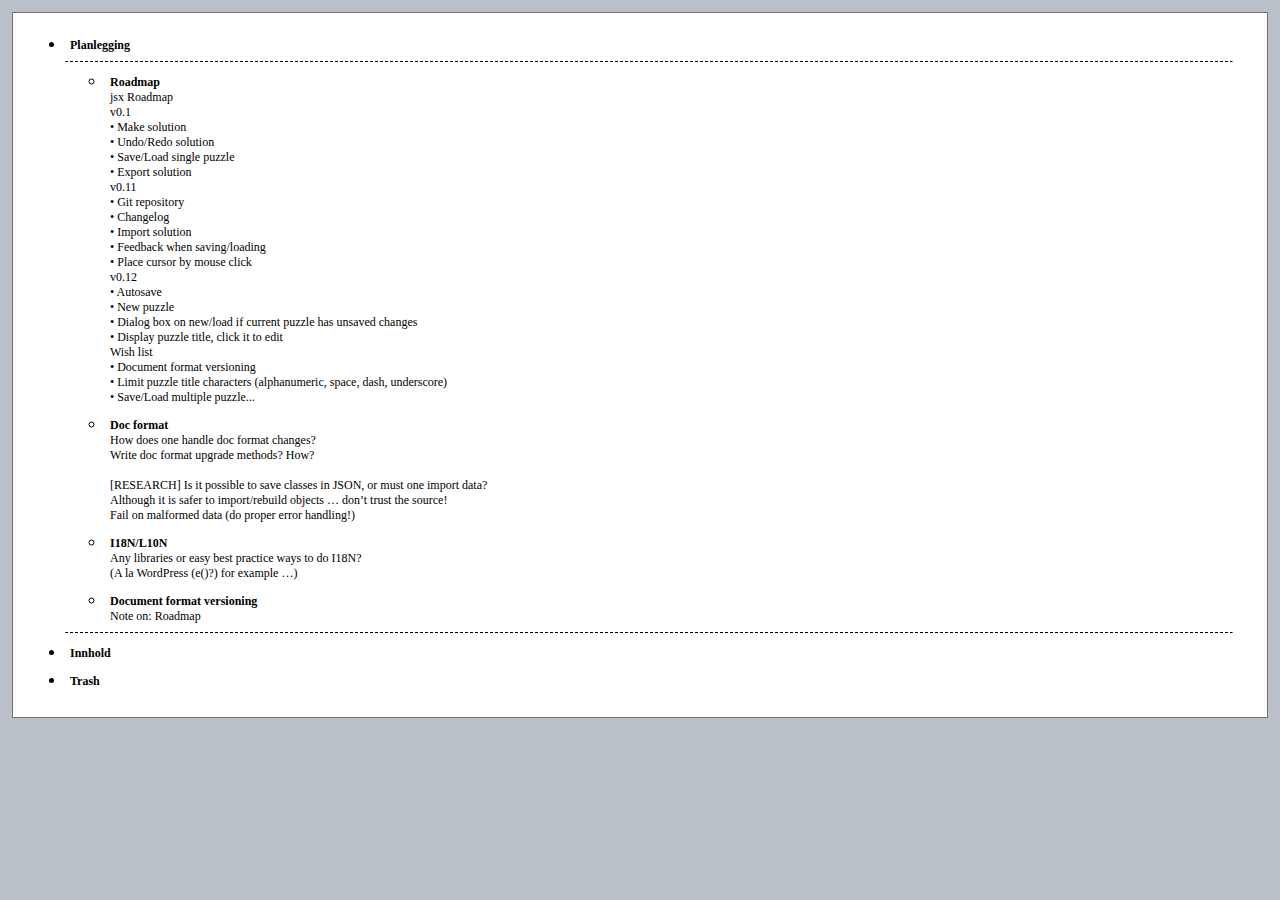
<file: research/jsx.scriv/QuickLook/Preview.html>
<html>

<head>
<title>jsx</title>
<meta http-equiv="Content-Type" content="text/html; charset=utf-8">
<style type="text/css">
	body {background-color: #bac0c7}
    p.binderItem {margin: 10.0px 0.0px 0.0px 05.0px; font-family:Book Antiqua, Cochin, Times, Courier, Arial, serif; font-size:12.0px;}
    .page {border: 1px solid #727272; background: #fff}
    hr {
      border-top: 1px dashed #000;
      border-bottom: 0px solid #fff;
      color: #fff;
      background-color: #fff;
      height: 0px;
  </style>
</head>

<body>

<table border="0" width="100%" cellspacing="3">
<tr>
<td>

<table class="page" width="100%" cellspacing="10" cellpadding="2">
<tr>
<td valign="top">

<ul>
<li>
<p class="binderItem"><strong>Planlegging</strong></p>
</li>
<hr/>
<ul>
<li>
<p class="binderItem"><strong>Roadmap</strong><br/>jsx Roadmap<br/>
v0.1<br/>
 • Make solution<br/>
 • Undo/Redo solution<br/>
 • Save/Load single puzzle<br/>
 • Export solution<br/>
v0.11<br/>
 • Git repository<br/>
 • Changelog<br/>
 • Import solution<br/>
 • Feedback when saving/loading<br/>
 • Place cursor by mouse click<br/>
v0.12<br/>
 • Autosave<br/>
 • New puzzle<br/>
 • Dialog box on new/load if current puzzle has unsaved changes<br/>
 • Display puzzle title, click it to edit<br/>
Wish list<br/>
 • Document format versioning<br/>
 • Limit puzzle title characters (alphanumeric, space, dash, underscore)<br/>
 • Save/Load multiple puzzle...</p>
</li>
<li>
<p class="binderItem"><strong>Doc format</strong><br/>How does one handle doc format changes?<br/>
Write doc format upgrade methods? How?<br/>
<br/>
[RESEARCH] Is it possible to save classes in JSON, or must one import data?<br/>
Although it is safer to import/rebuild objects … don’t trust the source!<br/>
Fail on malformed data (do proper error handling!)</p>
</li>
<li>
<p class="binderItem"><strong>I18N/L10N</strong><br/>Any libraries or easy best practice ways to do I18N?<br/>
(A la WordPress (e()?) for example …)</p>
</li>
<li>
<p class="binderItem"><strong>Document format versioning</strong><br/>Note on: Roadmap</p>
</li>
</ul>
<hr/>
<li>
<p class="binderItem"><strong>Innhold</strong></p>
</li>
<li>
<p class="binderItem"><strong>Trash</strong></p>
</li>
</ul>

</td>
<td width="8">
</td>
</tr>
</table>

</td>
</tr>
</table>

</body>
</html>
</file>
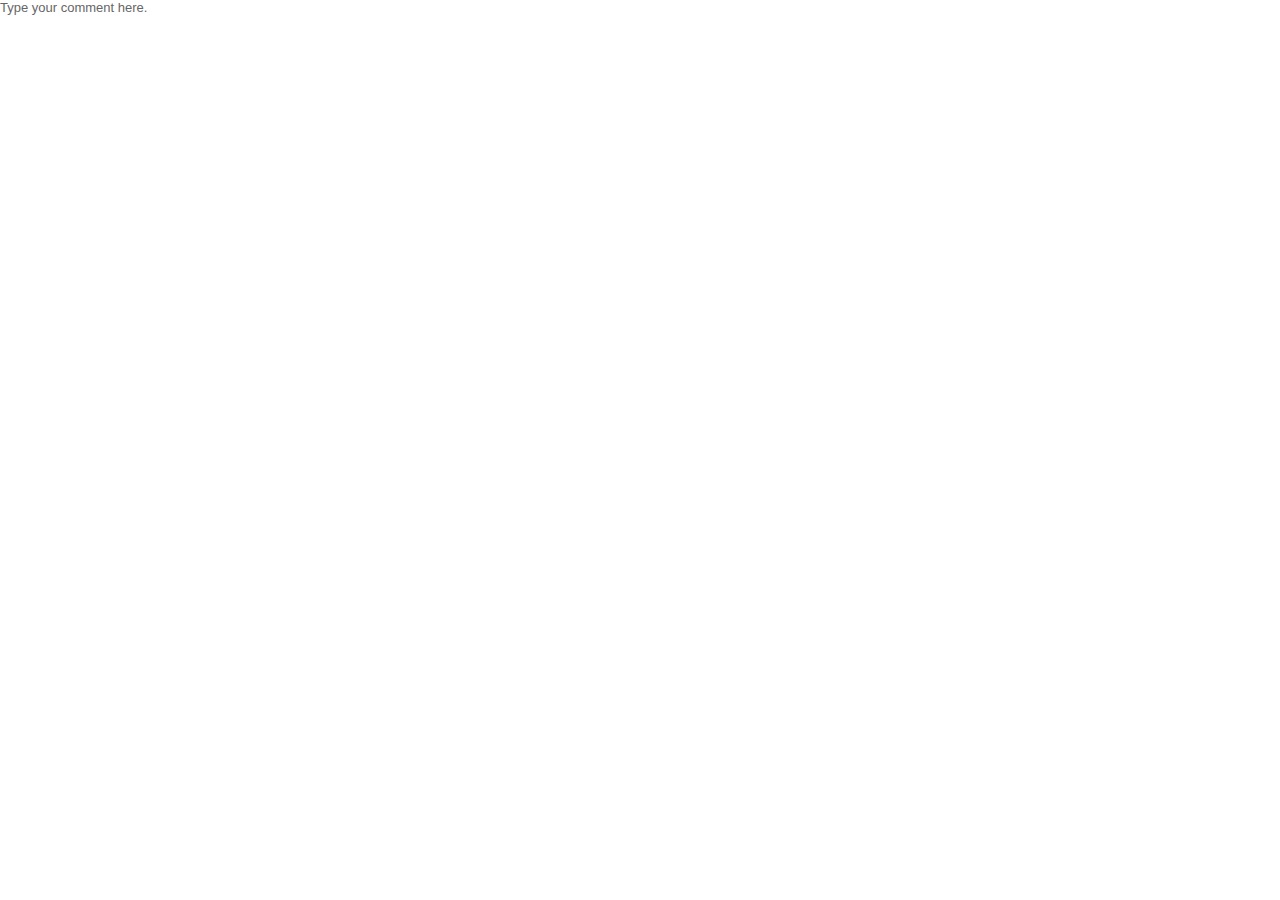
<file: research/lagre til fil/Saving generated files on the client-side — Eli Grey_files/reply.html>
<!DOCTYPE html>
<!-- saved from url=(0294)http://mediacdn.disqus.com/1338070151/build/system/reply.html#xdm_e=http%3A%2F%2Feligrey.com&xdm_c=default5279&xdm_p=1&f=eligrey&t=saving_generated_files_on_the_client_side&ff=Ubuntu%2C%20Helvetica%2C%20Arial%2C%20sans-serif&d=ltr&p=Type%20your%20comment%20here.&upload_media=true&mentions=true -->
<html><head><meta http-equiv="Content-Type" content="text/html; charset=UTF-8">
        <meta charset="utf-8">
        <title></title>
        <script>document.domain = 'disqus.com';</script>

    
        
        <style type="text/css">
            html,body,div,span,applet,object,iframe,h1,h2,h3,h4,h5,h6,p,blockquote,pre,a,abbr,acronym,address,big,cite,code,del,dfn,em,font,img,ins,kbd,q,s,samp,small,strike,strong,sub,sup,tt,var,dl,dt,dd,ol,ul,li,fieldset,form,label,legend,table,caption,tbody,tfoot,thead,tr,th,td{margin:0;padding:0;border:0;outline:0;font-weight:inherit;font-style:inherit;font-size:100%;font-family:inherit;line-height:inherit}table{border-collapse:collapse;border-spacing:0}caption,th,td{text-align:left;font-weight:normal}form legend{display:none}blockquote:before,blockquote:after,q:before,q:after{content:""}blockquote,q{quotes:"" ""}ol,ul{list-style:none}hr{display:none;visibility:hidden}:focus{outline:0}html{margin:0;padding:0;height:100%}body{font-size:13px;height:100%;background-color:transparent;margin:0;padding:0}div#comment,textarea{font-size:13px;background:transparent}div#comment.placeholder,textarea.placeholder{color:#666}span.disqus{font-family:Trebuchet MS,Trebuchet,Verdana,Arial,sans-serif;font-size:90%;text-transform:uppercase;font-weight:bold}form{margin:0;padding:0}a.forgot-password{margin-left:15px;font-size:95%;-moz-opacity:.8;opacity:.80;filter:alpha(opacity=80)}.form-text-label{font-weight:bold}.input-block{float:left}.input-block label{display:block}label img{margin-bottom:-1px;margin-left:3px}input{margin:0;padding:0}input.form-text{padding:2px;margin-right:10px;margin-bottom:7px;font-size:100%;display:block}input.placeholder{-moz-opacity:.6;opacity:.60;filter:alpha(opacity=60)}input.submit{margin-right:5px}input#custom-submit{border:0;display:none;cursor:pointer}.submit-footer{margin:10px 0 0 0;clear:left}label span.error{color:#c03000;font-weight:bold}ul.errorlist{margin:0;padding:0}ul.errorlist li{font-size:90%;color:#c03000;list-style:none}#post-choices{padding:5px 0;width:99%}#post-choices input{vertical-align:top}#post-choices label{vertical-align:baseline;margin-right:12px}#post-choices span.help{margin-left:10px;font-size:.85em}#post-choices span.help a{cursor:help;text-decoration:none;border-style:dotted;border-width:0 0 1px 0}.login-register-copy{margin:5px 0 20px 0;font-size:14px;color:#333}.login-register-copy span.copy{background-color:#E8F0F7;border:1px solid #cdd6dd;-moz-border-radius:5px;-webkit-border-radius:5px;-webkit-border-radius:5px;padding:5px}.form-login-register{font-size:14px}.form-login-register input{font-size:16px}.form-login-register .form-field{margin-bottom:10px}.form-login-register .form-text-label{color:#333;display:block;margin-bottom:3px;-moz-opacity:.8;opacity:.80;filter:alpha(opacity=80)}.login-register-toggle{display:block;margin-top:20px}.login-register-toggle span{border-width:0 0 1px 0;border-style:dotted;cursor:pointer;color:#333}.overlay{display:block;position:absolute;top:0;left:0;width:100%;height:100%;z-index:5000;background-color:#000;-moz-opacity:.8;opacity:.80;filter:alpha(opacity=80)}.overlay[id]{position:fixed}.lightbox{display:block;position:fixed;background-color:#fff;color:#333;z-index:9999;padding:10px;-moz-border-radius:5px;-webkit-border-radius:5px;-webkit-border-radius:5px}.lightbox a{color:#333}.lightbox .lightbox-status{margin-bottom:10px;padding:4px}.lightbox .lightbox-status .lightbox-status-text{vertical-align:bottom}.lightbox .lightbox-status .lightbox-status-text strong{vertical-align:bottom}.lightbox .lightbox-status .lightbox-avatar{width:24px;height:24px;margin-right:5px;vertical-align:middle}.lightbox span.dsq-badge{font-size:10px;margin-right:10px}span.dsq-badge{font-family:Optima,Lucida Grande,Lucida Sans,Helvetica,Arial,sans-serif;padding:2px 4px;-moz-border-radius:0 5px 0 5px;-webkit-border-top-right-radius:5px;-webkit-border-bottom-left-radius:5px;vertical-align:middle}span.dsq-badge.dsq-badge-verified{background-color:#92C72A;border:1px solid #6ca300;color:#fff}span.dsq-badge.dsq-badge-registered{background-color:#fffe98;border:1px solid #eae800;color:#000}span.badge-facebook,span.badge-twitter{padding:2px;color:#fff}span.badge-facebook{background-color:#46639d}span.badge-twitter{background-color:#31ceff}.dsq-popup .dsq-profile-services span.dsq-profile-badge.dsq-badge-guest{background-color:#ddd;border:1px solid #ccc}.lightbox .lightbox-form,.lightbox .lightbox-learnmore{margin:10px;padding:10px;background-color:#E8F0F7;border:1px solid #cdd6dd;-moz-border-radius:5px;-webkit-border-radius:5px;-webkit-border-radius:5px}.lightbox .lightbox-copy{margin-bottom:10px;padding-bottom:5px;border-bottom:1px solid #CDD6DD}.lightbox .lightbox-copy a.why{cursor:help;white-space:nowrap;text-decoration:none;border-bottom-width:1px;border-bottom-style:dotted}.lightbox .lightbox-learnmore ul{padding:0 15px}.lightbox .lightbox-learnmore ul li{list-style:none inside url('../../images/tick.png');margin:5px 0}.lightbox .lightbox-fields{width:200px;margin:0 auto}.lightbox .lightbox-field input.text{font-size:110%;padding:2px;width:100%}.lightbox .lightbox-field label.text{margin:0 0 3px 0;display:block;font-size:95%;-moz-opacity:.8;opacity:.80;filter:alpha(opacity=80)}.lightbox .error{color:#c03000;font-weight:bold}.lightbox .ok{color:#92C72A;font-weight:bold}.lightbox .lightbox-field{margin-bottom:8px}.lightbox a.lightbox-email-block{display:block;-moz-opacity:.8;opacity:.80;filter:alpha(opacity=80);font-size:90%;text-align:right;color:inherit;text-decoration:none;position:relative}.lightbox .lightbox-email-block .lightbox-email-change{font-style:italic;font-weight:bold;display:none}.lightbox a.lightbox-email-block:hover .lightbox-email-change{background-color:#E8F0F7;display:inline;position:absolute;top:0;left:0}.lightbox .lightbox-email-field{font-size:90%}.lightbox .lightbox-submit{text-align:center}.lightbox .lightbox-submit input.button{font-size:100%}.lightbox .lightbox-footer{text-align:center;-moz-opacity:.8;opacity:.80;filter:alpha(opacity=80)}#choose-subscription{-moz-opacity:.8;opacity:.80;filter:alpha(opacity=80);border:0;margin:10px 0 0 0;padding-left:5px;background:transparent url(../../images/small-tick.png) no-repeat 0 2px}#choose-subscription.no-subscribe{background:transparent url(../../images/small-off.png) no-repeat 0 2px}#choose-subscription:hover{-moz-opacity:1.0;opacity:1.0;filter:alpha(opacity=100)}button{position:relative;border:0;padding:0;cursor:pointer;overflow:visible}button::-moz-focus-inner{border:0}button span{position:relative;display:block;white-space:nowrap}@media screen and (-webkit-min-device-pixel-ratio:0){button span{margin-top:-1px}}button.button{padding:0 8px 0 0;font-size:13px;text-align:center;background:transparent url('../../images/v3/btn/button-large.gif') no-repeat right -104px}button.button span{padding:9px 0 0 8px;height:23px;background:transparent url('../../images/v3/btn/button-large.gif') no-repeat left top;color:#333;font-family:Arial,Helvetica,Calibri,sans-serif;font-weight:bold;text-shadow:0 1px 0 #fff}button.button img{vertical-align:middle;position:relative;top:-2px}button.button:hover{background-position:right -156px}button.button:hover span{background-position:0 -52px}button.button.small{padding:0 5px 0 0;font-size:11px;background:transparent url('../../images/v3/btn/button-small.gif') no-repeat right -84px}button.button.small span{float:none;padding:5px 0 0 6px;height:17px;width:auto;background:transparent url('../../images/v3/btn/button-small.gif') no-repeat left top;font-weight:normal}button.button.small:hover{background-position:right -126px}button.button.small:hover span{background-position:0 -42px}#remote-settings form div{margin-bottom:20px}#remote-settings label{display:block}#remote-settings ul{margin:0;padding:0;margin-bottom:20px}#remote-settings h3{font-size:14px;margin:0;margin-bottom:15px}#remote-settings li{list-style:none;margin:0;margin-bottom:3px}textarea{margin:0;padding:2px 0;font-size:13px;width:99%;height:120px}.form-info{margin-top:10px;width:190px}.form-block{position:relative}span.tooltip{position:absolute;display:block;margin:0 0 0 3px}span.tooltip .tt-arrow{color:#5b87a5;font-size:14px;vertical-align:middle}span.tooltip .tt-message{background-color:#5b87a5;color:#fff;margin:0 0 0 -3px;padding:5px;-moz-border-radius:3px;-webkit-border-radius:3px;vertical-align:middle}#form-block-username{display:none}#form-block-password{display:none}.dsq-post-avatar{width:24px;height:24px;margin-bottom:-6px;border:0}#dsq-post-retweet{margin:0 3px 0 5px;vertical-align:text-bottom;-webkit-vertical-align:baseline}@media screen and (-webkit-min-device-pixel-ratio:0){#dsq-post-retweet{vertical-align:baseline}}#dsq-label-retweet{font-size:90%;vertical-align:text-bottom}#dsq-label-retweet a{color:inherit}div#loader{text-align:right;padding:3px 1px}div#loader span{background-color:#f00;color:#fff;padding:2px 3px;-webkit-border-radius:2px;-moz-border-radius:3px;border-radius:3px}span.mention{color:inherit;opacity:.9;filter:alpha(opacity=90);background-image:url(../../images/themes/houdini/backgrounds-sprite.png);background-repeat:repeat-x;border-width:1px;border-style:solid;border-color:rgba(0,0,0,.15);border-radius:3px;-moz-border-radius:3px;-webkit-border-radius:3px;padding-top:0;padding-right:4px;padding-bottom:0;padding-left:4px;text-shadow:0 1px 0 rgba(255,255,255,.9);-webkit-box-shadow:0 1px 1px rgba(0,0,0,.1),inset 0 1px 0 rgba(255,255,255,.9);-moz-box-shadow:0 1px 1px rgba(0,0,0,.1),inset 0 1px 0 rgba(255,255,255,.9)}
        </style>
    


        <style type="text/css">
            html, body, form, textarea { outline: 0; margin: 0; padding: 0; height: 99%; width: 100%; }
            textarea { border: 0; }
            div#comment {
                overflow-y: auto;      /* default has scrollbars*/
                word-wrap: break-word; /* Firefox hack */
            }
        </style>

        
    <script src="lib.js"></script><style type="text/css"></style>


        
            <script>
                function whenVisible(a,e){(function(){a.height()!==0?e():setTimeout(arguments.callee,250)})()}function createCookie(a,e,b){if(b){var c=new Date;c.setTime(c.getTime()+b*864E5);b="; expires="+c.toGMTString()}else b="";document.cookie=a+"="+e+b+"; path=/"}function readCookie(a){a+="=";for(var e=document.cookie.split(";"),b=0;b<e.length;b++){for(var c=e[b];c.charAt(0)==" ";)c=c.substring(1,c.length);if(c.indexOf(a)===0)return c.substring(a.length,c.length)}return null}
function getCommentText(){var a,e=$("div#comment").first();e.trigger("mention.text",[e.get(0),function(b){a=b}]);return a}function hasAttr(a,e){if(!a)return!1;if(a.hasAttribute)return a.hasAttribute(e);else if(a.attributes)return!!a.attributes[e];return!1}
function getBeaconData(){var a={plugins:[],screenSize:null,timezone:null,localStorage:null,sessionStorage:null,userData:null};try{for(var e=window.navigator.plugins,b=0;b<e.length;b++)a.plugins.push(e[b].name);a.timezone=(new Date).getTimezoneOffset();a.screenSize=[window.screen.width,window.screen.height,window.screen.colorDepth].join("x");var c;try{"localStorage"in window&&window.localStorage!==null&&localStorage&&(c=!0)}catch(n){c=!1}a.localStorage=c;var g;try{"sessionStorage"in window&&window.sessionStorage!==
null&&sessionStorage&&(g=!0)}catch(f){g=!1}a.sessionStorage=g;a.userData=!1}catch(j){}finally{return a}}
(function(a){a.parseQuery=function(e){var b={query:window.location.search||""},c={};typeof e==="string"&&(e={query:e});a.extend(b,a.parseQuery,e);b.query=b.query.replace(/^\?/,"");a.each(b.query.split(b.separator),function(a,g){var f=g.split("="),j=b.decode(f.shift(),null).toString(),f=b.decode(f?f.join("="):null,j);b.array_keys.test(j)?(c[j]=c[j]||[],c[j].push(f)):c[j]=f});return c};a.parseQuery.decode=a.parseQuery.default_decode=function(a){return decodeURIComponent((a||"").replace("+"," "))};a.parseQuery.array_keys=
{test:function(){return!1}};a.parseQuery.separator="&"})(jQuery);
DISQUS.extend(DISQUS.host,{setupCommentBox:function(a){function e(){if(DISQUS.host.browser.gecko){var f=document.getElementById("comment");f&&setTimeout(function(){f.contentEditable=!1;f.contentEditable=!0},0)}}var b={},c=function(){var f=!DISQUS.switches||!DISQUS.switches.mentions||DISQUS.host.browser.mobile?$("textarea").val():getCommentText();return!(!f||/^\s*$/.test(f)||a.placeholder&&a.placeholder==f)};a.cdn&&function(){function f(){window.$.ajax=h.contentWindow.jQuery.ajax;$.each(b,function(f,
a){$.ajax(a)});b=null}var b=[],h;window.$._ajax=window.$.ajax;$.ajax=function(i){h||(h=$("<iframe>").attr("id","ajax-tunnel").attr("src",a.urls.tunnel).load(f).appendTo("head")[0]);b.push(i)}}();var n=function(f,g,h){if(c()){var i;!DISQUS.switches||!DISQUS.switches.mentions||DISQUS.host.browser.mobile?(i=$("textarea"),f.message=i.val()):(i=$("div#comment"),i.first().trigger("mention.text",[i.get(0),function(a){f.message=a}]));if(b.parentPost)f.parent_post_id=b.parentPost;if(b.depth||b.depth===0)f.parent_post_depth=
b.depth;if(DISQUS.switches.fp_beacon)f.fp=DISQUS.json.stringify(getBeaconData());$.ajax({type:"POST",dataType:"json",url:a.urls.create,data:f,success:function(f){!DISQUS.switches||!DISQUS.switches.mentions||DISQUS.host.browser.mobile?i.val(a.placeholder):i.html(a.placeholder);i.addClass("placeholder");setTimeout(function(){g(f)},0)},error:function(f){var a;try{a=$.parseJSON(f.response||f.responseText)}catch(b){a={message:"System Error",code:"system-error",succeeded:!1}}setTimeout(function(){h("system-error",
a)},0)}})}else h("invalid-comment",{message:"Please enter a comment to post.",code:"invalid-comment",succeeded:!1})},g=null,g=DISQUS.net.rpc({local:a.urls.helper,swf:a.urls.swf,hash:!a.debug,onReady:function(){createCookie("testCookie","1");readCookie("testCookie")||g.cookieFailure();g.isReady=!0;e()}},{local:{show:function(){e()},post:function(f,a,h,b){$.extend(f,a);n(f,h,b)},postAsGuest:function(a,b,h,g,c,e,o){a={author_name:a,author_email:b,subscribe:g?2:0};$.extend(a,c);if(h)a.author_url=h;n(a,
e,o)},validate:c,setState:function(a,g,h,c){b.parentPost=a;b.depth=g;DISQUS.host.forum_id=h;DISQUS.host.thread_id=c;DISQUS.host.parentPost=a||""},focus:function(){(DISQUS.host.browser.mobile?$("textarea"):$("div#comment")).first().focus()},setupResize:function(){var a=!DISQUS.switches||!DISQUS.switches.mentions||DISQUS.host.browser.mobile?"textarea":"div#comment",b=$(a);whenVisible(b.parent(),function(){a=="textarea"?b.autoResizeTextarea({extraSpace:20,limit:1E3,onResize:function(){return function(a){commentBoxRpc.resizeFrame(a,
DISQUS.host.parentPost)}}}):a=="div#comment"&&b.autoResize({paddingBottom:20,onResize:function(){return function(a){commentBoxRpc.resizeFrame(a,DISQUS.host.parentPost)}}})})},setData:function(a){DISQUS.extend(DISQUS.host,a)},selectUser:function(a){$("div#comment").first().trigger("mention.resolve",[a])}},remote:{cookieFailure:{},resizeFrame:{},onFocus:{},onBlur:{},onUploadAdd:{},onUploadRemove:{},onSuggest:{},onSuggestMove:{},onSuggestSelect:{},onSuggestClear:{}}});(!DISQUS.switches||!DISQUS.switches.mentions||
DISQUS.host.browser.mobile?$("textarea"):$("div#comment")).live("focus",function(){g.onFocus()}).live("blur",function(){g.onBlur()});return g},browser:{ie:/msie/i.test(navigator.userAgent)&&!/opera/i.test(navigator.userAgent),mobile:/(iPhone|Android|iPod|iPad|webOS|Mobile Safari|Windows Phone)/i.test(navigator.userAgent),gecko:~navigator.userAgent.indexOf("Gecko/"),webkit:~navigator.userAgent.indexOf("AppleWebKit/")}});
(function(a){a.fn.autoResize=function(e){var b=a.extend({onResize:function(){},cssOverride:{},paddingBottom:25},e);return this.filter("div#comment").each(function(){function c(){var c=e.html(),h={position:"absoute",left:-9999,width:e.width()},c=a('<div id="dsq-autoResize" />').insertBefore("div#comment").css(h).html(c),h=c.height();c.remove();h!=f&&(h>g&&(f=h-b.paddingBottom,b.onResize()(h+b.paddingBottom)),h<g&&b.onResize()(g))}a(this).css("overflow","hidden");var e=a(this),g=58,f=g;e.keydown(c).keyup(c).change(c).bind("paste",
c);c()})}})(jQuery);
(function(a){a.fn.autoResizeTextarea=function(e){var b=a.extend({onResize:function(){},animate:!0,animateDuration:150,animateCallback:function(){},extraSpace:20,limit:1E3,cssOverride:{}},e);return this.filter("textarea").each(function(){a(this).height(a("body").height()-b.extraSpace);var c=a(this).css({resize:"none",overflow:"hidden"}),e=c.height(),g=function(){var f={};a.each(["height","width","lineHeight","textDecoration","letterSpacing"],function(a,g){f[g]=b.cssOverride[g]?b.cssOverride[g]:c.css(g)});
return c.clone().removeAttr("id").removeAttr("name").css({position:"absolute",top:0,left:-9999}).css(f).attr("tabIndex","-1").insertAfter(c)}(),f=null,j=function(){g.height(0).val(c.val()).scrollTop(g[0].scrollHeight);var a=Math.max(g[0].scrollHeight,e)+parseInt(b.extraSpace,10),i=c.add(g);f!==a&&(f=a,a>=b.limit?c.css("overflow",""):(b.animate&&c.css("display")==="block"?i.stop().animate({height:a},b.animateDuration,b.animateCallback):i.height(a),commentBoxRpc.isReady&&b.onResize()(a)))};j();c.keydown(j).keyup(j).change(j).bind("paste",
j).css("overflow","hidden")})}})(jQuery);
(function(a){a.fn.captureLinks=function(e){function b(a){var a=a.match(c.linkRe),b=[];if(a&&a.length)for(var f=a.length-1;f>=0;--f)c.imageRe.test(a[f])&&b.push(a[f]);c.callback(b)}var c=a.extend({linkRe:/\bhttp:\/\/.*?(?=\s|$)/g,imageRe:/\.jpg|\.gif|\.png|\.jpeg$/,callback:function(){}},e);return this.filter(!DISQUS.switches||!DISQUS.switches.mentions||DISQUS.host.browser.mobile?"textarea":"div#comment").each(function(c,g){g=a(this);g.keyup(function(a){switch(a.keyCode){case 32:case 8:case 13:case 10:!DISQUS.switches||!DISQUS.switches.mentions||
DISQUS.host.browser.mobile?b(g.val()):b(getCommentText())}}).bind("paste",function(){setTimeout(function(){!DISQUS.switches||!DISQUS.switches.mentions||DISQUS.host.browser.mobile?b(g.val()):b(getCommentText())},250)})})}})(jQuery);
(function(a){function e(a,b){this.key=["disqus.mentions",a,b].join(".");this.store=DISQUS.storage;if(DISQUS.storage.disabled)this.store=function(){var a={};return{get:function(b){return a[b]},set:function(b,f){a[b]=f}}}()}e.prototype.all=function(){return this.store.get(this.key)||{}};e.prototype.add=function(a){var b=this.all();b[a.username]=a;this.store.set(this.key,b)};e.prototype.hasKey=function(a){return this.all().hasOwnProperty(a)};e.prototype.has=function(a){var b=this.all();if(this.hasKey(a.username)&&
(b=b[a.username],a.username==b.username&&a.display_name==b.display_name&&a.remote==b.remote))return!0;return!1};e.prototype.remove=function(a){if(a){var b=this.all();b.hasOwnProperty(a.username)&&delete b[a.username];this.store.set(this.key,b)}};for(var b="h1 h2 h3 h4 h5 h6 p pre blockquote address ul ol dir menu li dl div center form hr br".split(" "),c={},n=0;n<b.length;n++)c[b[n]]=!0;a.fn.mention=function(b){var f=new e(options.forum,options.thread),j=a.extend({maxNames:4,maxSuggestions:6,searchThrottle:200,
onSuggest:function(){},onSuggestMove:function(){},onSuggestSelect:function(){},onSuggestClear:function(){}},b);return(!DISQUS.switches||!DISQUS.switches.mentions||DISQUS.host.browser.mobile?this.filter("textarea"):this.filter("div#comment")).each(function(b,e){function g(){if(l&&l.length){var a=RegExp(l.join(" ").replace(/[^\w\s]/,""),"i"),b=[],p=DISQUS.host.users;if(l.length===1&&l[0]==="")return DISQUS.each(p,function(a,d){if(!f.hasKey(d)&&b.length<j.maxSuggestions)q[d]="username",a.identifier=
d,b.push(a)}),b;DISQUS.each(p,function(k,d){if(!f.hasKey(d))if(a.test(k.display_name))q[d]="display_name",k.identifier=d,b.push(k);else if(a.test(k.username))q[d]="username",k.identifier=d,b.push(k)});return b.slice(0,j.maxSuggestions)}}function n(){var a=g(),b=[],p={};if(l&&l.length&&l.length==1&&(l.length!=1||l[0].length)){for(var k=!1,d=l[0],c,h=a.length-1;h>=0;--h)if(c=a[h],d==c.display_name.toLowerCase()){k=!0;break}!k&&!f.hasKey(["remote.disqus",d].join("."))&&(k={avatar:DISQUS.host.media_url+
"/images/noavatar32.png",display_name:d,disqus_username:d,remote_domain:"",remote_domain_name:"",twitter:"http://disqus.com/"+d,type:"disqus",username:["remote.disqus",d].join("."),identifier:["remote.disqus",d].join(".")},b.push(k),q[k.username]="disqus_username")}if(l&&l.length&&l.length==1&&(l.length!=1||l[0].length)){k=!1;d=l[0];for(h=a.length-1;h>=0;--h)if(c=a[h],"twitter"==c.remote_domain_name.toLowerCase()&&d==c.display_name.toLowerCase()){k=!0;break}!k&&!f.hasKey(["remote.twitter",d].join("."))&&
(k={avatar:DISQUS.host.media_url+"/images/noavatar32.png",display_name:"@"+d,twitter_username:d,remote_domain:2,remote_domain_name:"twitter",twitter:"http://twitter.com/"+d,type:"twitter",username:["remote.twitter",d].join("."),identifier:["remote.twitter",d].join(".")},b.push(k),q[k.username]="twitter_username")}if(a){p.sections=["in this conversation","elsewhere"];a.length&&(p["in this conversation"]=a);if(b.length)p.elsewhere=b;return p}}function o(a){var b=String.fromCharCode(160);return a.replace(RegExp(b,
"gi")," ")}function m(a,b){for(;a&&a!=r;){if(/mention/.test(a.className)&&hasAttr(a,"data-dsq-remote")&&hasAttr(a,"data-dsq-username"))return!0;if(b)break;a=a.parentElement}return!1}function v(a){var b=a.getAttribute("data-dsq-username"),a=a.getAttribute("data-dsq-remote");return a=="twitter"?"@"+b.split(".")[2]+":twitter":a=="disqus"?"@"+b.split(".")[2]+":disqus":"@"+b+":disqus"}function t(){l=s=u=void 0;j.onSuggestClear()()}function w(a,b){a&&a.nodeType&&(a=[a]);for(var c=[],k=0,d;k<a.length;++k)if(d=
a[k])switch(d.nodeType){case 1:if(b&&m(d)){c=c.concat(document.createTextNode(v(d)));break}c=c.concat(w(d.childNodes,b));break;case 3:/^\n\s+/.test(d.nodeValue)||c.push(d)}return c}function x(a){if(document.all){var b=document.selection.createRange();b.pasteHTML(a);b.collapse(!1);a=b.select()}else a=document.execCommand("insertHTML",!1,a);return a}function C(){var a,b;if(window.getSelection)return a=window.getSelection(),a.anchorNode;else if(document.selection.createRange){for(b=document.selection.createRange().duplicate();b.moveStart("character",
-1E3)==-1E3;);b=b.text;var c,k,d,h,f;for(h=0;h<r.get(0).childNodes.length;++h){c=r.get(0).childNodes[h];k=w(c);for(f=0;f<k.length;++f)if(c=k[f],d=o(c.nodeValue),b.indexOf(d)>-1)a=c,b=b.replace(d,"");else if(d.indexOf(b)>-1)return c}return a}}function y(){var a=C(),b=a?a.nodeValue:"",c,h;if(b&&!m(a)){if(window.getSelection){if((h=window.getSelection())&&h.anchorOffset)c=h.anchorOffset}else if(a&&document.selection.createRange){c=document.selection.createRange();h=o(a.nodeValue);for(var d=c.duplicate(),
d=d.parentElement(),f=0;c.moveStart("character",-1)!==0&&++f;){if(h.indexOf(o(c.text))===0||d!=c.parentElement())break;d=c.duplicate();d=d.parentElement()}c=f}c=isNaN(c)?0:c;h=o(b.slice(0,c).split("").reverse().join(""));h=h.indexOf("@");if(h>-1)if(u=a,s=c-h,a=o(b.slice(s-1,c)).match(D))return a[0].slice(1).split(" ");else if(h===0)return[""]}}function z(a){var b=document.getElementsByTagName("span"),c,h,d,e;for(e=0;e<b.length;++e)if(c=b[e],hasAttr(c,"data-dsq-username")&&hasAttr(c,"data-dsq-remote")&&
c.getAttribute("data-dsq-username")==a.username&&c.getAttribute("data-dsq-remote")==a.remote)window.getSelection?(c=b[e].previousSibling,(h=b[e])&&h.parentNode&&h.parentNode.removeChild(h),h=window.getSelection(),d=document.createRange(),c&&(d.setStart(c,c.length),d.setEnd(c,c.length)),h.addRange(d)):(c=b[e])&&c.parentNode&&c.parentNode.removeChild(c);f.remove(a);t();x(" ")}function A(){var a=document.getElementsByTagName("span"),b=f.all(),c={};DISQUS.each(a,function(a){if(m(a,!0)){var b=a.getAttribute("data-dsq-username"),
h=a.getAttribute("data-dsq-remote"),e;if(m(a)){for(var a=w(a),g="",i=0;i<a.length;++i)try{e=o(a[i].nodeValue),/^\s+$/.test(e)||(g+=e)}catch(F){}e=g}else e=void 0;b={username:b,remote:h,display_name:e};c[b.username]=b;f.has(b)||z(b)}});DISQUS.each(b,function(a){c.hasOwnProperty(a.username)||z(a)})}function B(a,b,c){if(!c){for(var c=b[q[b.identifier]].toLowerCase(),h=s,d=0,e=o(u.nodeValue.slice(s)).toLowerCase();d<e.length&&e[d]==c[d];)++h,++d;var e=u,c=s-1,g;if(window.getSelection)g=window.getSelection(),
g.removeAllRanges(),d=document.createRange(),d.setStart(e,c),d.setEnd(e,h),g.addRange(d);else if(document.selection.createRange){d=document.selection.createRange();e=o(e.nodeValue);if(d.parentElement().nodeName.toLowerCase()=="body"){r.get(0).focus();for(d=document.selection.createRange();d.moveStart("character",-1E3)==-1E3;);for(;d.moveEnd("character",1E3)==1E3;);g=o(d.text).indexOf(e);g>0&&d.moveStart("character",g+2);d.collapse()}for(;d.moveStart("character",-1)===-1&&e.indexOf(o(d.text))!==0;);
for(;d.moveEnd("character",1)===1&&e!==o(d.text););d.moveStart("character",c);d.moveEnd("character",-1*(h-c-d.text.length));d.select()}}b.remote=b.remote||"";f.add({username:b.identifier||b.username,remote:b.type?b.type:"",display_name:b.display_name,user:b});b=b.type=="twitter"?'<span data-dsq-username="'+["remote.twitter",b.twitter_username].join(".")+'" data-dsq-remote="twitter" class="mention"><span></span>'+b.display_name+"</span>&nbsp;":b.type=="disqus"?'<span data-dsq-username="'+["remote.disqus",
b.disqus_username].join(".")+'" data-dsq-remote="disqus" class="mention"><span></span>'+b.display_name+"</span>&nbsp;":'<span data-dsq-username="'+(b.identifier||b.username)+'" data-dsq-remote="" class="mention"><span></span>'+b.display_name+"</span>&nbsp;";x(b);t(a)}var r=a(e),q={},D=RegExp("@\\w+\\s?(?:\\w+\\s?){0,"+(j.maxNames-2)+"}(?:\\w+)?$"),u,s,l,E=function(){var a=null,b=null;return function(){r.get(0);b?(clearTimeout(a),a=setTimeout(function(){clearInterval(b);clearTimeout(a);b=a=null},2*
j.searchThrottle)):b=setInterval(function(){try{l=y()}catch(a){return}j.onSuggest()(n())},j.searchThrottle)}}();r.keydown(function(a){if(l)switch(a.keyCode){case 9:j.onSuggestSelect()();case 10:case 13:case 38:case 40:a.preventDefault(),a.stopPropagation()}}).keyup(function(a){a.preventDefault();a.stopPropagation();A(a);switch(a.keyCode){case 50:a.shiftKey&&(t(),l=y());break;case 10:case 13:j.onSuggestSelect()();break;case 27:t(a);break;case 38:j.onSuggestMove()("up");break;case 40:j.onSuggestMove()("down");
break;default:E(a)}}).bind("mention.test",function(a,b){"show"==b?(l=[""],j.onSuggest()(n())):"select"==b&&B({},{avatar:DISQUS.host.media_url+"/images/noavatar32.png",display_name:"test_user",disqus_username:"test_user",remote_domain:"",remote_domain_name:"",twitter:"http://disqus.com/test_user",type:"disqus",username:"remote.disqus.test_user",identifier:"remote.disqus.test_user"},!0)}).bind("mention.resolve",B).bind("mention.text",function(a,b,h){function e(a,b){for(var h="",d=0;d<a.length;++d){var f=
a[d],i=f.nodeName.toLowerCase();if(f.nodeType==1)h+=m(f)?v(f):d==a.length-1?e(f.childNodes,!0):!b&&c.hasOwnProperty(i)?e(f.childNodes,!0)+"\n":e(f.childNodes);else if(f.nodeType==3&&(!DISQUS.host.browser.gecko||!(d===0&&/^\n$/.test(f.nodeValue))))h+=f.nodeValue}return h}var d,a="",f=0;try{d=Array.prototype.slice.call(b.childNodes)}catch(g){d=[];for(var i=0;i<b.childNodes.length;++i)d.push(b.childNodes[i])}if(DISQUS.host.browser.webkit&&d.length&&d[0].nodeType==3){b=!1;for(i=0;i<d.length;++i)if(f=
i,d[i].nodeType==3)a+=d[i].nodeValue;else if(d[i].nodeType==1&&!c.hasOwnProperty(d[i].nodeName.toLowerCase()))a+=m(d[i])?v(d[i]):e(d[i].childNodes);else{b=!0;break}f&&b&&(a+="\n"+e(d.slice(f)))}else a+=e(d);return h?h(a):a});A();(function(){var a;for(a=f.all().length-1;a>=0;--a);})()})}})(jQuery);
jQuery.fn.commentbox=function(a){var e="thread:"+a.thread,b=a.placeholder.replace(/</g,"&lt;").replace(/>/g,"&gt;")||"",a={},a=null;DISQUS.storage.disabled||(a=DISQUS.json.parse(DISQUS.storage.get("disqus.drafts")||"{}"),a=a[e]);!DISQUS.switches||!DISQUS.switches.mentions||DISQUS.host.browser.mobile?a&&a!=b?this.val(a):(this.val(b),this.addClass("placeholder")):a&&a!=b?this.html(a):(this.html(b),this.addClass("placeholder"));var c=this;$(window).unload(function(){if(!DISQUS.storage.disabled){var a=
DISQUS.json.parse(DISQUS.storage.get("disqus.drafts")||"{}");a[e]=!DISQUS.switches||!DISQUS.switches.mentions||DISQUS.host.browser.mobile?$(c).val():$(c).html();try{DISQUS.storage.set("disqus.drafts",DISQUS.json.stringify(a))}catch(b){}}});this.focus(function(){var a=$(this);if(!DISQUS.switches||!DISQUS.switches.mentions||DISQUS.host.browser.mobile)a.val()==b&&a.val("").removeClass("placeholder");else if(a.html()==b){if(/Firefox/.test(navigator.userAgent)){var c=navigator.userAgent.match(/Firefox\/([\w\.]+)/)[1];
a.html(parseInt(c[0],10)<4?"&nbsp;":"")}else a.html("");a.removeClass("placeholder")}});this.blur(function(){var a=$(this),c;!DISQUS.switches||!DISQUS.switches.mentions||DISQUS.host.browser.mobile?(c=a.val(),(!c||/^\s*$/.test(c)||b==c)&&a.val(b).addClass("placeholder")):(c=a.html(),(!c||/^\s*$/.test(c)||/^<br\s?\/?>$/.test(c)||/^&nbsp;$/.test(c)||b==c)&&a.html(b).addClass("placeholder"))});var n=this;whenVisible(n.parent(),function(){DISQUS.host.browser.ie&&$(document.body).focus(function(a){n.focus(a)});
n.get(0).style.height="100%"});var g,f,j;g=function(a){var b="disqus.media."+DISQUS.host.forum_id+"."+DISQUS.host.thread_id+"."+DISQUS.host.parentPost,b=!DISQUS.storage.disabled&&DISQUS.storage.get(b)||[],c=!1,e={Image:1,Youtube:2,Seesmic:3,Flickr:4,ImageUpload:5},g,m;for(g=a.length-1;g>=0;--g){c=!1;for(m=b.length-1;m>=0;--m)if(a[g]==b[m].location){c=!0;break}c||(f(a[g]),b.push({location:a[g]}))}for(g=b.length-1;g>=0;--g){c=!1;for(m=a.length-1;m>=0;--m)if(b[g].type!=e.Image||b[g].location==a[m]){c=
!0;break}!c&&b[g].type!=e.ImageUpload&&j(b[g])}};f=function(a){$.ajax({type:"POST",dataType:"json",async:!1,url:options.urls.media_add,data:{link:a,id:DISQUS.host.parentPost,json:!0},success:function(a){commentBoxRpc.onUploadAdd(a)},error:function(){}})};j=function(a){$.ajax({type:"POST",dataType:"json",async:!1,url:options.urls.media_remove,data:{media:DISQUS.json.stringify(a),id:DISQUS.host.parentPost,json:!0},success:function(a){commentBoxRpc.onUploadRemove(a)},error:function(){}})};DISQUS.switches&&
DISQUS.switches.upload_media&&this.captureLinks({callback:function(a){g(a)}});DISQUS.switches&&DISQUS.switches.mentions&&(DISQUS.host.browser.mobile||whenVisible($("div#comment").parent(),function(){$("div#comment").mention({onSuggest:function(){return function(a){commentBoxRpc.onSuggest(a,DISQUS.host.parentPost)}},onSuggestMove:function(){return function(a){commentBoxRpc.onSuggestMove(a,DISQUS.host.parentPost)}},onSuggestSelect:function(){return function(){commentBoxRpc.onSuggestSelect(DISQUS.host.parentPost)}},
onSuggestClear:function(){return function(){commentBoxRpc.onSuggestClear(DISQUS.host.parentPost)}}})}));return this};
            </script>
        

        <script>
            var args = $.parseQuery(window.location.href.replace(/^.*#/, ''));

            $(function () {
                var body = document.getElementsByTagName('body')[0];

                // Custom css rules
                // Splitting with ; to prevent possible
                // color:white;x:expression(alert(1)) XSS attacks
                function getValue(key) {
                    return args[key].split(';')[0];
                }

                if (args.ff)
                    body.style.fontFamily = getValue('ff');

                if (args.fc)
                    body.style.color = getValue('fc');

                if (args.bg)
                    body.style.backgroundColor = getValue('bg');

                if (args.d)
                    body.style.direction = getValue('d');
            });

            var options = {
                placeholder:   args.p,
                forum:         args.f,
                thread:        args.t,
                cdn:           true,
                debug:         false,

                urls: {
                    swf:              "http://mediacdn.disqus.com/1338070151/xdm.swf",
                    helper:           "http://mediacdn.disqus.com/1338070151/html/xdm.html",
                    tunnel:           "http://_FORUM_.disqus.com/tunnel.html",
                    create:           "http://_FORUM_.disqus.com/thread/_THREAD_/post_create/",
                    edit:             "http://_FORUM_.disqus.com/thread/_THREAD_/edit_post/",
                    media_add:        "http://_FORUM_.disqus.com/thread/_THREAD_/async_media_upload/",
                    media_remove:     "http://_FORUM_.disqus.com/thread/_THREAD_/async_media_remove/"
                }
            };

            // Since we no longer render the template and forum names via
            // the server, need to string replace them client-side
            $.each(options.urls, function(key, url) {
                options.urls[key] = url.
                    replace(/_FORUM_/,  args.f).
                    replace(/_THREAD_/, args.t);
            });

            // load relevant switch
            // have to massage data from string to bool
            DISQUS.switches = {
                upload_media:  args.upload_media === "true",
                mentions:      args.mentions === "true",
                fp_beacon:     args.fp_beacon === "true"
            };

            // grab a handle to the easyXDM rpc object
            var commentBoxRpc = DISQUS.host.setupCommentBox(options);

            $(function () {
                var elem;
                if (DISQUS.switches.mentions && !DISQUS.host.browser.mobile) {
                    elem = $('div#comment');
                } else {
                    $('div#comment').remove();
                    $('body').append('<form><textarea></textarea></form>');
                    elem = $('textarea');
                }
                elem.get(0).style.fontFamily = args.ff;
                elem.commentbox(options);
            });
        </script>
    </head>

    <body style="font-family: Ubuntu, Helvetica, Arial, sans-serif; direction: ltr; ">
        
        <div id="comment" contenteditable="true" role="textarea" aria-multiline="true" style="font-family: Ubuntu, Helvetica, Arial, sans-serif; height: 100%; overflow: hidden; " class="placeholder">Type your comment here.</div>
    

</body></html>
</file>
